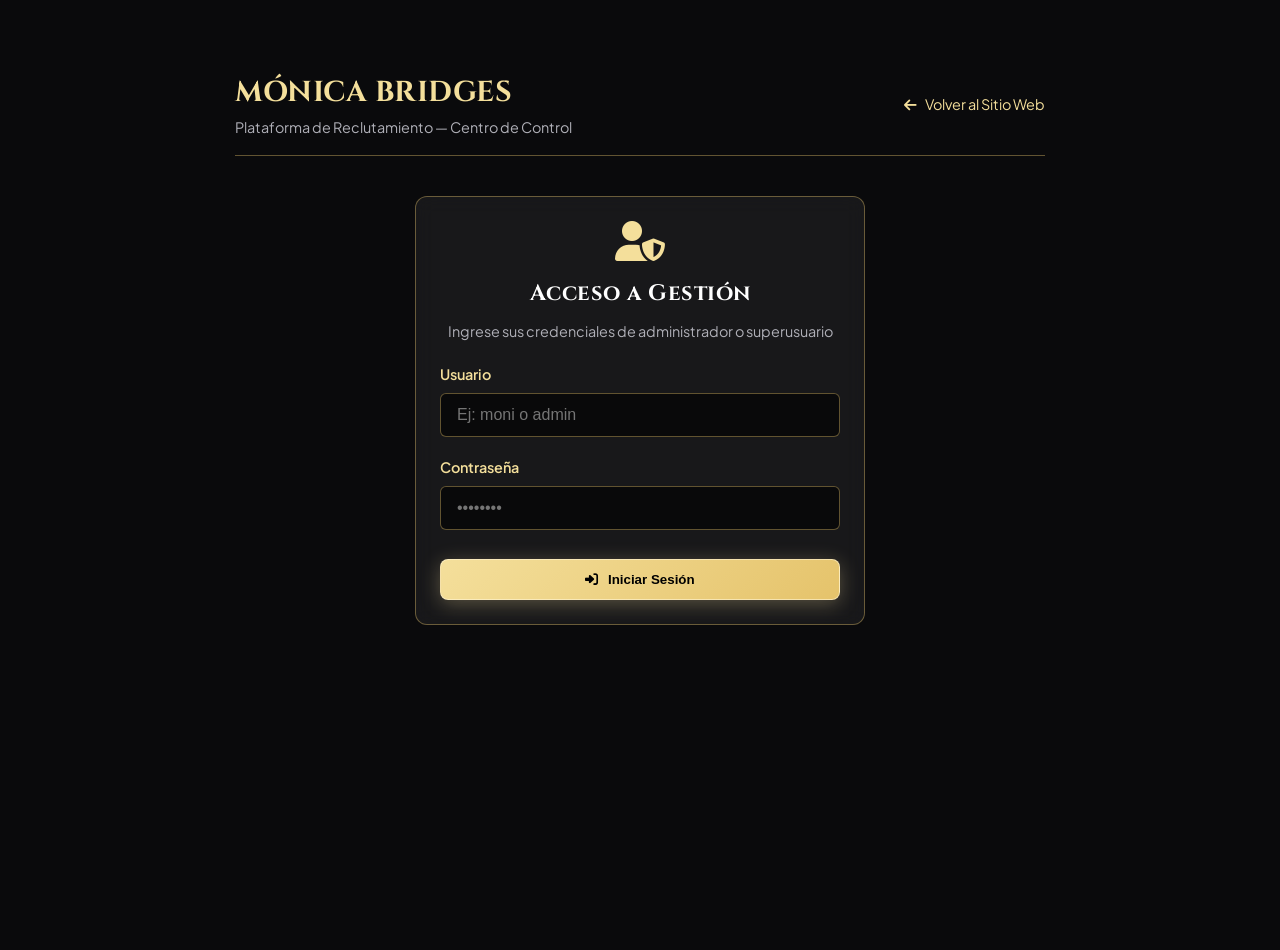
<file: admin.html>
<!DOCTYPE html>
<html lang="es">

<head>
    <meta charset="UTF-8">
    <meta name="viewport" content="width=device-width, initial-scale=1.0">
    <title>Panel de Gestión — Mónica Bridges</title>
    <link rel="stylesheet" href="css/styles.css">
    <link rel="stylesheet" href="https://cdnjs.cloudflare.com/ajax/libs/font-awesome/6.5.1/css/all.min.css">
    <link rel="preconnect" href="https://fonts.googleapis.com">
    <link rel="preconnect" href="https://fonts.gstatic.com" crossorigin>
    <link
        href="https://fonts.googleapis.com/css2?family=Cinzel:wght@600;700&family=Plus+Jakarta+Sans:wght@400;600;700&display=swap"
        rel="stylesheet">
</head>

<body style="background-color: var(--bg-dark); color: var(--text-secondary); min-height: 100vh;">

    <div class="admin-wrapper" style="max-width: 850px; margin: 50px auto; padding: 20px;">

        <!-- Header del Panel -->
        <div
            style="display: flex; justify-content: space-between; align-items: center; margin-bottom: 30px; border-bottom: 1px solid var(--border-gold); padding-bottom: 15px;">
            <div>
                <h1 style="font-size: 1.8rem; color: var(--gold-primary); margin: 0; font-family: var(--font-heading);">
                    MÓNICA BRIDGES</h1>
                <p style="margin: 0; font-size: 0.9rem; color: var(--text-muted);">Plataforma de Reclutamiento — Centro
                    de Control</p>
            </div>
            <a href="index.html"
                style="color: var(--gold-primary); text-decoration: none; font-size: 0.9rem; display: inline-flex; align-items: center; gap: 8px;">
                <i class="fas fa-arrow-left"></i> Volver al Sitio Web
            </a>
        </div>

        <!-- PANTALLA DE LOGIN -->
        <div id="loginSection" class="card" style="max-width: 450px; margin: 40px auto; text-align: center;">
            <i class="fas fa-user-shield"
                style="font-size: 2.5rem; color: var(--gold-primary); margin-bottom: 15px;"></i>
            <h2 style="font-size: 1.4rem; color: #fff; margin-bottom: 8px;">Acceso a Gestión</h2>
            <p style="font-size: 0.9rem; margin-bottom: 20px; color: var(--text-muted);">Ingrese sus credenciales de
                administrador o superusuario</p>

            <form onsubmit="event.preventDefault(); handleLogin();">
                <div class="form-group" style="text-align: left;">
                    <label for="adminUser">Usuario</label>
                    <input type="text" id="adminUser" placeholder="Ej: moni o admin" required>
                </div>

                <div class="form-group" style="text-align: left;">
                    <label for="adminPass">Contraseña</label>
                    <input type="password" id="adminPass" placeholder="••••••••" required>
                </div>

                <button type="submit" class="btn-gold" style="width: 100%; margin-top: 10px;">
                    <i class="fas fa-sign-in-alt"></i> Iniciar Sesión
                </button>
            </form>
        </div>

        <!-- PANEL DE CONTROL AUTENTICADO -->
        <div id="dashboardSection" style="display: none;">

            <!-- Barra de Perfil -->
            <div class="card"
                style="display: flex; justify-content: space-between; align-items: center; margin-bottom: 20px; padding: 15px 25px; flex-wrap: wrap; gap: 12px;">
                <div>
                    <span style="font-size: 0.9rem;">Sesión activa: <strong id="userDisplayName"
                            style="color: #fff;">-</strong></span>
                    <span id="roleBadge" class="badge-role" style="margin-left: 10px;">-</span>
                </div>
                <button onclick="handleLogout()"
                    style="background: transparent; border: 1px solid var(--border-gold); color: var(--gold-primary); padding: 6px 14px; border-radius: 6px; cursor: pointer; transition: all 0.2s ease;">
                    <i class="fas fa-sign-out-alt"></i> Cerrar Sesión
                </button>
            </div>

            <!-- MÓDULO 1: Vinculación con Google Workspace (Para Moni y Superusuario) -->
            <div class="card" style="margin-bottom: 25px;">
                <h3
                    style="color: var(--gold-primary); display: flex; align-items: center; gap: 10px; font-size: 1.2rem; margin-bottom: 12px;">
                    <i class="fab fa-google-drive"></i> Integración con Google Drive & Google Sheets
                </h3>
                <p style="font-size: 0.95rem; margin-bottom: 20px; line-height: 1.5;">
                    Conecte la cuenta de Google donde se volcarán automáticamente las postulaciones recibidas y se
                    crearán las carpetas con los CVs adjuntos.
                </p>

                <div
                    style="background: rgba(0,0,0,0.5); padding: 20px; border-radius: 8px; border: 1px solid var(--border-gold);">
                    <div
                        style="display: flex; justify-content: space-between; align-items: center; flex-wrap: wrap; gap: 15px;">
                        <div>
                            <p style="margin: 0; font-size: 0.9rem; color: var(--text-muted);">Cuenta vinculada
                                actualmente:</p>
                            <strong id="connectedAccount" style="color: #fff; font-size: 1rem;">Ninguna cuenta
                                vinculada</strong>
                        </div>
                        <button id="btnConnectGoogle" onclick="connectGoogleAccount()" class="btn-gold"
                            style="display: inline-flex; align-items: center; gap: 10px;">
                            <i class="fab fa-google"></i> Conectar Cuenta de Google
                        </button>
                    </div>
                </div>

                <div style="margin-top: 20px;">
                    <h4 style="font-size: 0.95rem; color: #fff; margin-bottom: 8px;">Estados de Gestión de Candidatos en
                        la Planilla:</h4>
                    <p style="font-size: 0.88rem; color: var(--text-muted); margin: 0; line-height: 1.5;">
                        Los registros creados en su Google Sheet incluirán una columna interactiva con las etiquetas:
                        <strong style="color: #f1c40f;">En revisión</strong>,
                        <strong style="color: #2ecc71;">Referencias OK</strong> y
                        <strong style="color: #e74c3c;">RECHAZADO</strong>.
                    </p>
                </div>

                <div style="margin-top: 15px; padding-top: 12px; border-top: 1px solid rgba(255,255,255,0.06);">
                    <a href="google-apps-script/INSTRUCCIONES.md" target="_blank"
                        style="color: var(--gold-primary); font-size: 0.85rem; text-decoration: none; display: inline-flex; align-items: center; gap: 8px;">
                        <i class="fas fa-book"></i> Ver instrucciones paso a paso para Google Apps Script
                    </a>
                </div>
            </div>

            <!-- MÓDULO 2: Panel Exclusivo de Superusuario (Ajustes Avanzados) -->
            <div id="superuserPanel" class="card" style="display: none; border-color: rgba(231, 76, 60, 0.4);">
                <h3
                    style="color: #e74c3c; display: flex; align-items: center; gap: 10px; font-size: 1.2rem; margin-bottom: 10px;">
                    <i class="fas fa-user-cog"></i> Configuración de Superusuario
                </h3>
                <p style="font-size: 0.9rem; margin-bottom: 15px; color: var(--text-muted);">Acceso técnico avanzado
                    para ajustar Webhooks, credenciales del sistema y plantillas de correo.</p>

                <div class="form-group">
                    <label for="webhookUrl">URL Webhook / Endpoint de Producción (Apps Script / Make)</label>
                    <input type="text" id="webhookUrl"
                        value="https://script.google.com/macros/s/AKfycbzzJfSl3o_6saBySGPQmyI5YvGoVM_CUvlTlGnxanuvgXV5xsW-LoELIW74CCIV_BGW/exec"
                        placeholder="https://...">
                </div>

                <div class="form-group">
                    <label for="autoReplyMsg">Plantilla de Respuesta Automática a Candidatas</label>
                    <textarea id="autoReplyMsg"
                        rows="3">Hola {nombre}, hemos recibido tu postulación correctamente. Nuestro equipo revisará tus datos y referencias a la brevedad.</textarea>
                </div>

                <button onclick="saveSuperuserSettings()" class="btn-gold"
                    style="background: linear-gradient(135deg, #e74c3c, #c0392b); color: #fff !important;">
                    <i class="fas fa-save"></i> Guardar Configuración Avanzada
                </button>
            </div>

        </div>

    </div>

    <!-- Script de Gestión de Sesión y Credenciales -->
    <script>
        // Credenciales Predefinidas
        const CREDENTIALS = {
            moni: { pass: 'moni2026', role: 'Administradora', isSuper: false },
            admin: { pass: 'super2026', role: 'Superusuario', isSuper: true }
        };

        function handleLogin() {
            const user = document.getElementById('adminUser').value.trim().toLowerCase();
            const pass = document.getElementById('adminPass').value.trim();

            if (CREDENTIALS[user] && CREDENTIALS[user].pass === pass) {
                const sessionData = CREDENTIALS[user];
                sessionData.username = user;
                localStorage.setItem('mb_admin_session', JSON.stringify(sessionData));
                renderDashboard(sessionData);
            } else {
                alert('Usuario o contraseña incorrectos');
            }
        }

        function renderDashboard(session) {
            document.getElementById('loginSection').style.display = 'none';
            document.getElementById('dashboardSection').style.display = 'block';

            document.getElementById('userDisplayName').innerText = session.username.toUpperCase();

            const badge = document.getElementById('roleBadge');
            badge.innerText = session.role;
            badge.className = 'badge-role ' + (session.isSuper ? 'badge-superuser' : 'badge-moni');

            if (session.isSuper) {
                document.getElementById('superuserPanel').style.display = 'block';
            } else {
                document.getElementById('superuserPanel').style.display = 'none';
            }
        }

        function handleLogout() {
            localStorage.removeItem('mb_admin_session');
            document.getElementById('loginSection').style.display = 'block';
            document.getElementById('dashboardSection').style.display = 'none';
        }

        function connectGoogleAccount() {
            var currentUrl = localStorage.getItem('mb_webhook_url') || '';
            var webhookUrl = prompt('Ingrese la URL del Webhook de Google Apps Script de Moni:', currentUrl);
            if (webhookUrl && webhookUrl.trim().startsWith('https://script.google.com/')) {
                localStorage.setItem('mb_webhook_url', webhookUrl.trim());
                document.getElementById('connectedAccount').innerText = 'Planilla & Drive Vinculados Correctamente';
                document.getElementById('connectedAccount').style.color = '#2ecc71';
                var hookInput = document.getElementById('webhookUrl');
                if (hookInput) {
                    hookInput.value = webhookUrl.trim();
                }
                alert('¡Integración con Google Sheets y Drive activada con éxito!');
            } else if (webhookUrl) {
                alert('URL inválida. Debe ser un enlace que comience con https://script.google.com/');
            }
        }

        function saveSuperuserSettings() {
            var webhookUrl = document.getElementById('webhookUrl').value.trim();
            if (webhookUrl && webhookUrl.startsWith('https://script.google.com/')) {
                localStorage.setItem('mb_webhook_url', webhookUrl);
                document.getElementById('connectedAccount').innerText = 'Planilla & Drive Vinculados Correctamente';
                document.getElementById('connectedAccount').style.color = '#2ecc71';
            }
            var autoReply = document.getElementById('autoReplyMsg').value.trim();
            if (autoReply) {
                localStorage.setItem('mb_autoreply_msg', autoReply);
            }
            alert('Configuración técnica guardada correctamente.');
        }

        // Cargar estado guardado al iniciar sesión
        window.onload = function () {
            var savedSession = localStorage.getItem('mb_admin_session');
            if (savedSession) {
                renderDashboard(JSON.parse(savedSession));
                var activeWebhook = localStorage.getItem('mb_webhook_url');
                if (activeWebhook) {
                    document.getElementById('connectedAccount').innerText = 'Planilla & Drive Vinculados Correctamente';
                    document.getElementById('connectedAccount').style.color = '#2ecc71';
                    var hookInput = document.getElementById('webhookUrl');
                    if (hookInput) {
                        hookInput.value = activeWebhook;
                    }
                }
                var savedReply = localStorage.getItem('mb_autoreply_msg');
                if (savedReply) {
                    var replyInput = document.getElementById('autoReplyMsg');
                    if (replyInput) {
                        replyInput.value = savedReply;
                    }
                }
            }
        };
    </script>
</body>

</html>
</file>
<file: css/styles.css>
/* ==========================================================================
   MÓNICA BRIDGES — PLATAFORMA DE RECLUTAMIENTO DE LUJO
   Estilos Principales - Paleta Luxury de Alto Contraste & Legibilidad Premium
   ========================================================================== */

:root {
  /* Paleta Luxury de Alto Contraste ( Champagne & Gold ) */
  --gold-primary: #F4DF9B;        /* Dorado champagne brillante para títulos y acentos */
  --gold-secondary: #E5C36B;      /* Dorado cálido para bordes e íconos */
  --gold-hover: #FFF4D0;          /* Dorado claro para efectos hover */
  --gold-300: #F4DF9B;
  --gold-400: #E5C36B;
  --gold-500: #D4AF37;
  --gold-600: #AA7A1E;
  --gold-700: #7A5612;

  --text-primary: #FFFFFF;        /* Blanco puro para máxima nitidez */
  --text-secondary: #E2E2E8;      /* Blanco/Gris marfil claro para textos y párrafos */
  --text-muted: #B0B0B8;          /* Gris claro para subtítulos y etiquetas */
  
  --bg-dark: #0A0A0C;             /* Fondo oscuro elegante */
  --color-bg-main: #0A0A0C;
  --color-bg-card: #141418;
  --color-bg-elevated: #1C1C22;
  --color-bg-subtle: #101014;
  --bg-card: rgba(255, 255, 255, 0.06); /* Tarjetas semi-transparentes de alto contraste */
  
  --border-gold: rgba(229, 195, 107, 0.4);
  --border-light: rgba(255, 255, 255, 0.15);
  
  /* Fuentes */
  --font-heading: 'Cinzel', serif, system-ui;
  --font-body: 'Plus Jakarta Sans', sans-serif, system-ui;
  --font-serif: 'Cinzel', 'Playfair Display', Georgia, serif;
  --font-sans: 'Plus Jakarta Sans', -apple-system, BlinkMacSystemFont, "Segoe UI", Roboto, sans-serif;
  
  /* Gradientes & Sombras */
  --gold-gradient: linear-gradient(135deg, #FFF6D6 0%, var(--gold-primary) 35%, var(--gold-secondary) 75%, #AA7A1E 100%);
  --gold-gradient-soft: linear-gradient(135deg, rgba(244,223,155,0.2) 0%, rgba(229,195,107,0.06) 50%, rgba(170,122,30,0.15) 100%);
  --gold-border-gradient: linear-gradient(135deg, rgba(244,223,155,0.75) 0%, rgba(229,195,107,0.35) 40%, rgba(170,122,30,0.65) 100%);
  
  --shadow-gold-subtle: 0 4px 25px -4px rgba(244, 223, 155, 0.22);
  --shadow-gold-strong: 0 10px 40px -5px rgba(244, 223, 155, 0.38);
  --shadow-card: 0 20px 40px -15px rgba(0, 0, 0, 0.7);
}

/* Base Reset & Legibilidad */
*, *::before, *::after {
  margin: 0;
  padding: 0;
  box-sizing: border-box;
}

html {
  scroll-behavior: smooth;
  color-scheme: dark;
}

body {
  background-color: var(--bg-dark);
  color: var(--text-secondary);
  font-family: var(--font-body);
  font-size: 16px;
  line-height: 1.6;
  overflow-x: hidden;
  -webkit-font-smoothing: antialiased;
  -moz-osx-font-smoothing: grayscale;
}

/* Custom Scrollbar */
::-webkit-scrollbar {
  width: 8px;
}
::-webkit-scrollbar-track {
  background: var(--bg-dark);
}
::-webkit-scrollbar-thumb {
  background: #27272A;
  border-radius: 4px;
  border: 1px solid var(--border-gold);
}
::-webkit-scrollbar-thumb:hover {
  background: var(--gold-secondary);
}

/* Selection Color */
::selection {
  background-color: rgba(244, 223, 155, 0.35);
  color: #FFFFFF;
}

/* Tipografía y Encabezados */
h1, h2, h3, h4, h5, h6 {
  font-family: var(--font-heading);
  color: var(--gold-primary);
  letter-spacing: 0.5px;
  margin-bottom: 0.8rem;
}

h1 {
  font-size: clamp(2rem, 5vw, 3.5rem);
  color: var(--text-primary);
  font-weight: 700;
}

h1 span, .text-gold {
  color: var(--gold-primary) !important;
}

p, li, label {
  color: var(--text-secondary);
  line-height: 1.65;
}

.subtitle, .hero-subtitle {
  color: var(--text-secondary) !important;
  font-size: 1.15rem;
  max-width: 700px;
  margin: 0 auto 1.5rem auto;
}

/* Font Utility Classes */
.font-serif-luxury {
  font-family: var(--font-heading);
}
.font-sans-luxury {
  font-family: var(--font-body);
}

/* Luxury Metallic Gold Text */
.text-gold-gradient {
  background: var(--gold-gradient);
  -webkit-background-clip: text;
  -webkit-text-fill-color: transparent;
  background-clip: text;
  display: inline-block;
}

.text-gold-glow {
  text-shadow: 0 0 20px rgba(244, 223, 155, 0.4);
}

/* Badge de Horario de Atención (High Contrast Luxury) */
.schedule-badge {
  display: inline-flex;
  align-items: center;
  gap: 10px;
  background: rgba(244, 223, 155, 0.12);
  border: 1px solid var(--border-gold);
  color: var(--gold-primary) !important;
  padding: 8px 18px;
  border-radius: 25px;
  font-size: 0.95rem;
  margin-top: 15px;
  box-shadow: 0 4px 15px rgba(0, 0, 0, 0.35);
  backdrop-filter: blur(8px);
  -webkit-backdrop-filter: blur(8px);
  transition: all 0.3s ease;
}

.schedule-badge:hover {
  background: rgba(244, 223, 155, 0.2);
  border-color: var(--gold-primary);
  transform: translateY(-2px);
  box-shadow: 0 6px 20px rgba(244, 223, 155, 0.3);
}

.schedule-badge i,
.schedule-badge svg {
  color: var(--gold-primary);
  font-size: 1.1rem;
  width: 1.1rem;
  height: 1.1rem;
  flex-shrink: 0;
}

/* Botones & Tarjetas */
.btn-gold {
  position: relative;
  background: linear-gradient(135deg, var(--gold-primary), var(--gold-secondary));
  color: #000000 !important;
  font-weight: 700;
  padding: 12px 28px;
  border-radius: 8px;
  text-decoration: none;
  display: inline-flex;
  align-items: center;
  justify-content: center;
  gap: 0.6rem;
  transition: all 0.35s cubic-bezier(0.16, 1, 0.3, 1);
  border: 1px solid rgba(255, 245, 214, 0.6);
  cursor: pointer;
  overflow: hidden;
  box-shadow: 0 4px 20px rgba(244, 223, 155, 0.3);
}

.btn-gold::before {
  content: "";
  position: absolute;
  top: 0;
  left: -150%;
  width: 100%;
  height: 100%;
  background: linear-gradient(90deg, transparent, rgba(255, 255, 255, 0.5), transparent);
  transform: skewX(-20deg);
  transition: left 0.75s ease;
}

.btn-gold:hover::before {
  left: 150%;
}

.btn-gold:hover {
  background: var(--gold-hover);
  transform: translateY(-2px);
  box-shadow: 0 8px 30px rgba(244, 223, 155, 0.45);
  color: #000000 !important;
}

.btn-gold:active {
  transform: translateY(0);
}

.btn-outline-gold {
  position: relative;
  background: rgba(24, 24, 27, 0.6);
  color: var(--gold-primary);
  font-weight: 600;
  letter-spacing: 0.05em;
  border: 1px solid var(--border-gold);
  border-radius: 8px;
  padding: 12px 24px;
  box-shadow: 0 4px 15px rgba(0, 0, 0, 0.4);
  transition: all 0.3s ease;
  display: inline-flex;
  align-items: center;
  justify-content: center;
  gap: 0.6rem;
  backdrop-filter: blur(8px);
  text-decoration: none;
  cursor: pointer;
}

.btn-outline-gold:hover {
  background: rgba(244, 223, 155, 0.15);
  border-color: var(--gold-primary);
  color: #FFFFFF;
  box-shadow: 0 6px 20px rgba(244, 223, 155, 0.25);
  transform: translateY(-2px);
}

.card {
  background: var(--bg-card);
  border: 1px solid var(--border-gold);
  border-radius: 12px;
  padding: 24px;
  backdrop-filter: blur(10px);
}

/* Formulario de Postulaciones */
.form-group {
  margin-bottom: 1.2rem;
  text-align: left;
}

.form-group label {
  display: block;
  margin-bottom: 6px;
  font-weight: 600;
  color: var(--gold-primary) !important;
  font-size: 0.9rem;
}

.form-group input, 
.form-group select, 
.form-group textarea {
  width: 100%;
  padding: 12px 16px;
  background: rgba(0, 0, 0, 0.6);
  border: 1px solid var(--border-gold);
  border-radius: 6px;
  color: var(--text-primary) !important;
  font-size: 1rem;
  transition: border-color 0.25s ease, box-shadow 0.25s ease;
}

.form-group input:focus, 
.form-group select:focus, 
.form-group textarea:focus {
  outline: none;
  border-color: var(--gold-primary);
  box-shadow: 0 0 10px rgba(244, 223, 155, 0.3);
}

/* Glassmorphism Classes */
.glass-navbar {
  background: rgba(10, 10, 12, 0.8);
  backdrop-filter: blur(16px);
  -webkit-backdrop-filter: blur(16px);
  border-bottom: 1px solid rgba(229, 195, 107, 0.18);
  transition: all 0.3s ease;
}

.glass-navbar.scrolled {
  background: rgba(10, 10, 12, 0.94);
  border-bottom: 1px solid rgba(229, 195, 107, 0.35);
  box-shadow: 0 10px 30px rgba(0, 0, 0, 0.7);
}

.glass-card {
  background: rgba(24, 24, 28, 0.8);
  backdrop-filter: blur(12px);
  -webkit-backdrop-filter: blur(12px);
  border: 1px solid rgba(255, 255, 255, 0.12);
  box-shadow: var(--shadow-card);
  transition: all 0.4s cubic-bezier(0.16, 1, 0.3, 1);
}

.glass-card:hover {
  border-color: var(--border-gold);
  box-shadow: var(--shadow-gold-subtle), var(--shadow-card);
  transform: translateY(-4px);
}

/* Luxury Gold Border Container (gradient border illusion) */
.luxury-border-box {
  position: relative;
  background: #15151A;
  border-radius: 1rem;
  z-index: 1;
}

.luxury-border-box::before {
  content: "";
  position: absolute;
  inset: -1px;
  border-radius: calc(1rem + 1px);
  padding: 1px;
  background: var(--gold-border-gradient);
  -webkit-mask: linear-gradient(#fff 0 0) content-box, linear-gradient(#fff 0 0);
  -webkit-mask-composite: xor;
  mask-composite: exclude;
  pointer-events: none;
  z-index: -1;
  transition: opacity 0.3s ease;
}

/* Ambient Radial Glows */
.ambient-glow-gold {
  position: absolute;
  width: 500px;
  height: 500px;
  background: radial-gradient(circle, rgba(244, 223, 155, 0.14) 0%, rgba(244, 223, 155, 0) 70%);
  border-radius: 50%;
  pointer-events: none;
  filter: blur(60px);
  z-index: 0;
}

.ambient-glow-subtle {
  position: absolute;
  width: 600px;
  height: 600px;
  background: radial-gradient(circle, rgba(255, 255, 255, 0.04) 0%, rgba(0, 0, 0, 0) 70%);
  border-radius: 50%;
  pointer-events: none;
  filter: blur(80px);
}

/* Trust Badges Strip */
.badge-trust {
  display: inline-flex;
  align-items: center;
  gap: 0.45rem;
  padding: 0.4rem 0.9rem;
  background: rgba(20, 20, 25, 0.9);
  border: 1px solid var(--border-gold);
  border-radius: 9999px;
  font-size: 0.82rem;
  font-weight: 600;
  color: var(--gold-primary);
  backdrop-filter: blur(8px);
  transition: all 0.25s ease;
}

.badge-trust:hover {
  border-color: var(--gold-secondary);
  background: rgba(244, 223, 155, 0.16);
  transform: translateY(-1px);
}

/* Floating WhatsApp luxury button */
.floating-whatsapp {
  position: fixed;
  bottom: 24px;
  right: 24px;
  z-index: 90;
  display: flex;
  align-items: center;
  gap: 10px;
  padding: 12px 18px;
  background: #141418;
  border: 1.5px solid #25D366;
  border-radius: 9999px;
  box-shadow: 0 10px 30px rgba(0, 0, 0, 0.8), 0 0 20px rgba(37, 211, 102, 0.3);
  color: #FFFFFF;
  font-size: 0.9rem;
  font-weight: 600;
  transition: all 0.3s cubic-bezier(0.16, 1, 0.3, 1);
  text-decoration: none;
}

.floating-whatsapp:hover {
  background: #25D366;
  color: #0B0B0B;
  transform: translateY(-3px) scale(1.02);
  box-shadow: 0 12px 35px rgba(37, 211, 102, 0.5);
}

.floating-whatsapp .pulse-dot {
  width: 10px;
  height: 10px;
  background-color: #25D366;
  border-radius: 50%;
  display: inline-block;
  box-shadow: 0 0 0 0 rgba(37, 211, 102, 0.7);
  animation: pulse-green 2s infinite;
}

.floating-whatsapp:hover .pulse-dot {
  background-color: #0B0B0B;
}

@keyframes pulse-green {
  0% {
    box-shadow: 0 0 0 0 rgba(37, 211, 102, 0.7);
  }
  70% {
    box-shadow: 0 0 0 10px rgba(37, 211, 102, 0);
  }
  100% {
    box-shadow: 0 0 0 0 rgba(37, 211, 102, 0);
  }
}

/* Modal Overlay */
.modal-backdrop {
  background: rgba(8, 8, 10, 0.88);
  backdrop-filter: blur(14px);
  -webkit-backdrop-filter: blur(14px);
  transition: opacity 0.3s ease, visibility 0.3s ease;
}

/* Service Card Hover Gold Line */
.service-card {
  position: relative;
  overflow: hidden;
}

.service-card::after {
  content: "";
  position: absolute;
  bottom: 0;
  left: 0;
  width: 0%;
  height: 2px;
  background: var(--gold-gradient);
  transition: width 0.4s ease;
}

.service-card:hover::after {
  width: 100%;
}

/* Wizard Steps Indicator */
.wizard-step-pill.active {
  background: var(--gold-gradient);
  color: #0B0B0B;
  font-weight: 700;
  box-shadow: 0 0 15px rgba(244, 223, 155, 0.45);
}

.wizard-step-pill.completed {
  border-color: var(--gold-secondary);
  color: var(--gold-primary);
}

/* Accordion Smooth Expand */
.accordion-content {
  max-height: 0;
  overflow: hidden;
  transition: max-height 0.35s cubic-bezier(0.16, 1, 0.3, 1), opacity 0.3s ease;
  opacity: 0;
}

.accordion-item.active .accordion-content {
  max-height: 500px;
  opacity: 1;
}

.accordion-item.active .accordion-icon {
  transform: rotate(180deg);
  color: var(--gold-primary);
}

/* Hero Background Image Treatment */
.hero-bg-overlay {
  background: linear-gradient(
    180deg,
    rgba(10, 10, 12, 0.65) 0%,
    rgba(10, 10, 12, 0.82) 40%,
    rgba(10, 10, 12, 0.98) 85%,
    #0A0A0C 100%
  );
}

/* Subtle Gold Divider */
.gold-divider {
  height: 1px;
  background: linear-gradient(90deg, transparent, var(--border-gold), transparent);
}

/* Custom Notification Toast */
#toast-notification {
  transform: translateY(100px);
  opacity: 0;
  transition: all 0.4s cubic-bezier(0.16, 1, 0.3, 1);
}

#toast-notification.show {
  transform: translateY(0);
  opacity: 1;
}

/* ==========================================================================
   Estructura & Diseño de Footer de Alto Impacto
   ========================================================================== */
.site-footer {
  background-color: #050507;
  border-top: 1px solid rgba(229, 195, 107, 0.2);
  padding: 64px 20px 32px;
  color: var(--text-secondary);
  position: relative;
  z-index: 20;
}

.footer-container {
  max-width: 1240px;
  margin: 0 auto;
  display: grid;
  grid-template-columns: 2fr 1fr 1.2fr 1.4fr;
  gap: 36px;
  padding-bottom: 40px;
  border-bottom: 1px solid rgba(255, 255, 255, 0.08);
}

@media (max-width: 1024px) {
  .footer-container {
    grid-template-columns: 1fr 1fr;
    gap: 30px;
  }
}

@media (max-width: 640px) {
  .footer-container {
    grid-template-columns: 1fr;
    gap: 28px;
  }
}

.brand-logo {
  display: flex;
  align-items: center;
  gap: 12px;
  margin-bottom: 14px;
}

.logo-badge {
  display: inline-flex;
  align-items: center;
  justify-content: center;
  width: 36px;
  height: 36px;
  border-radius: 8px;
  background: #15151A;
  border: 1px solid var(--border-gold);
  color: var(--gold-primary);
  font-weight: 700;
  font-family: var(--font-heading);
  font-size: 0.95rem;
  letter-spacing: 0.05em;
}

.brand-col h2 {
  font-size: 1.25rem;
  letter-spacing: 0.15em;
  margin: 0;
  color: var(--gold-primary);
}

.footer-col h3 {
  font-family: var(--font-heading);
  font-size: 0.92rem;
  font-weight: 700;
  letter-spacing: 0.12em;
  color: #FFFFFF;
  margin-bottom: 18px;
}

.footer-col p {
  font-size: 0.88rem;
  line-height: 1.6;
  color: var(--text-muted);
}

.footer-col ul {
  list-style: none;
  padding: 0;
  margin: 0;
}

.nav-col ul li {
  margin-bottom: 10px;
}

.nav-col a {
  color: var(--text-muted);
  text-decoration: none;
  font-size: 0.88rem;
  transition: color 0.2s ease;
}

.nav-col a:hover {
  color: var(--gold-primary);
}

.legal-col .small-text {
  font-size: 0.78rem;
  color: var(--text-muted);
  margin-top: 14px;
  padding-top: 12px;
  border-top: 1px solid rgba(255, 255, 255, 0.06);
}

.footer-bottom {
  max-width: 1240px;
  margin: 28px auto 0;
  display: flex;
  justify-content: space-between;
  align-items: center;
  font-size: 0.82rem;
  color: var(--text-muted);
  flex-wrap: wrap;
  gap: 12px;
}

/* Estilos para Íconos de Redes Sociales en Footer */
.footer-social-links {
  display: flex;
  gap: 12px;
  margin-top: 18px;
}

.social-icon {
  display: inline-flex;
  align-items: center;
  justify-content: center;
  width: 42px;
  height: 42px;
  border-radius: 50%;
  background: rgba(255, 255, 255, 0.05);
  border: 1px solid var(--border-gold);
  color: var(--gold-primary) !important;
  font-size: 1.2rem;
  transition: all 0.3s ease;
  text-decoration: none;
}

.social-icon:hover {
  background: var(--gold-primary);
  color: #000000 !important;
  transform: translateY(-3px);
  box-shadow: 0 4px 12px rgba(244, 223, 155, 0.4);
}

.contact-list li {
  display: flex;
  align-items: center;
  gap: 10px;
  margin-bottom: 12px;
}

.contact-list a {
  color: var(--text-secondary);
  text-decoration: none;
  transition: color 0.2s ease;
}

.contact-list a:hover {
  color: var(--gold-primary);
}

/* Ícono de Pilar de Selección */
.pilar-icon {
  width: 50px;
  height: 50px;
  border-radius: 10px;
  background: rgba(244, 223, 155, 0.1);
  border: 1px solid var(--border-gold);
  display: flex;
  align-items: center;
  justify-content: center;
  color: var(--gold-primary);
  font-size: 1.4rem;
  margin-bottom: 1.2rem;
}

/* Botón de Acceso Admin en Navbar */
.btn-admin-access {
  display: inline-flex;
  align-items: center;
  gap: 8px;
  padding: 6px 14px;
  border-radius: 20px;
  border: 1px solid var(--border-gold);
  color: var(--gold-primary) !important;
  text-decoration: none;
  font-size: 0.85rem;
  transition: all 0.3s ease;
}

.btn-admin-access:hover {
  background: var(--gold-primary);
  color: #000000 !important;
}

/* Panel de Administración */
.badge-role {
  display: inline-block;
  padding: 4px 10px;
  border-radius: 12px;
  font-size: 0.8rem;
  font-weight: 700;
  text-transform: uppercase;
}

.badge-moni {
  background: rgba(46, 204, 113, 0.2);
  color: #2ecc71;
  border: 1px solid #2ecc71;
}

.badge-superuser {
  background: rgba(231, 76, 60, 0.2);
  color: #e74c3c;
  border: 1px solid #e74c3c;
}

/* Estilos de Sección Nuestra Historia & Viñetas */
.section-subtitle {
  display: inline-block;
  font-size: 0.8rem;
  letter-spacing: 0.2em;
  text-transform: uppercase;
  color: var(--gold-secondary);
  font-weight: 700;
  margin-bottom: 0.75rem;
}

.story-bullets {
  list-style: none;
  padding: 0;
  margin: 20px 0;
}

.story-bullets li {
  margin-bottom: 14px;
  line-height: 1.7;
  color: var(--text-secondary);
}

.pilar-tag {
  color: var(--gold-primary);
  font-weight: 600;
}

.benefits-list span {
  display: inline-flex;
  align-items: center;
  gap: 8px;
  color: var(--text-secondary);
}
</file>
